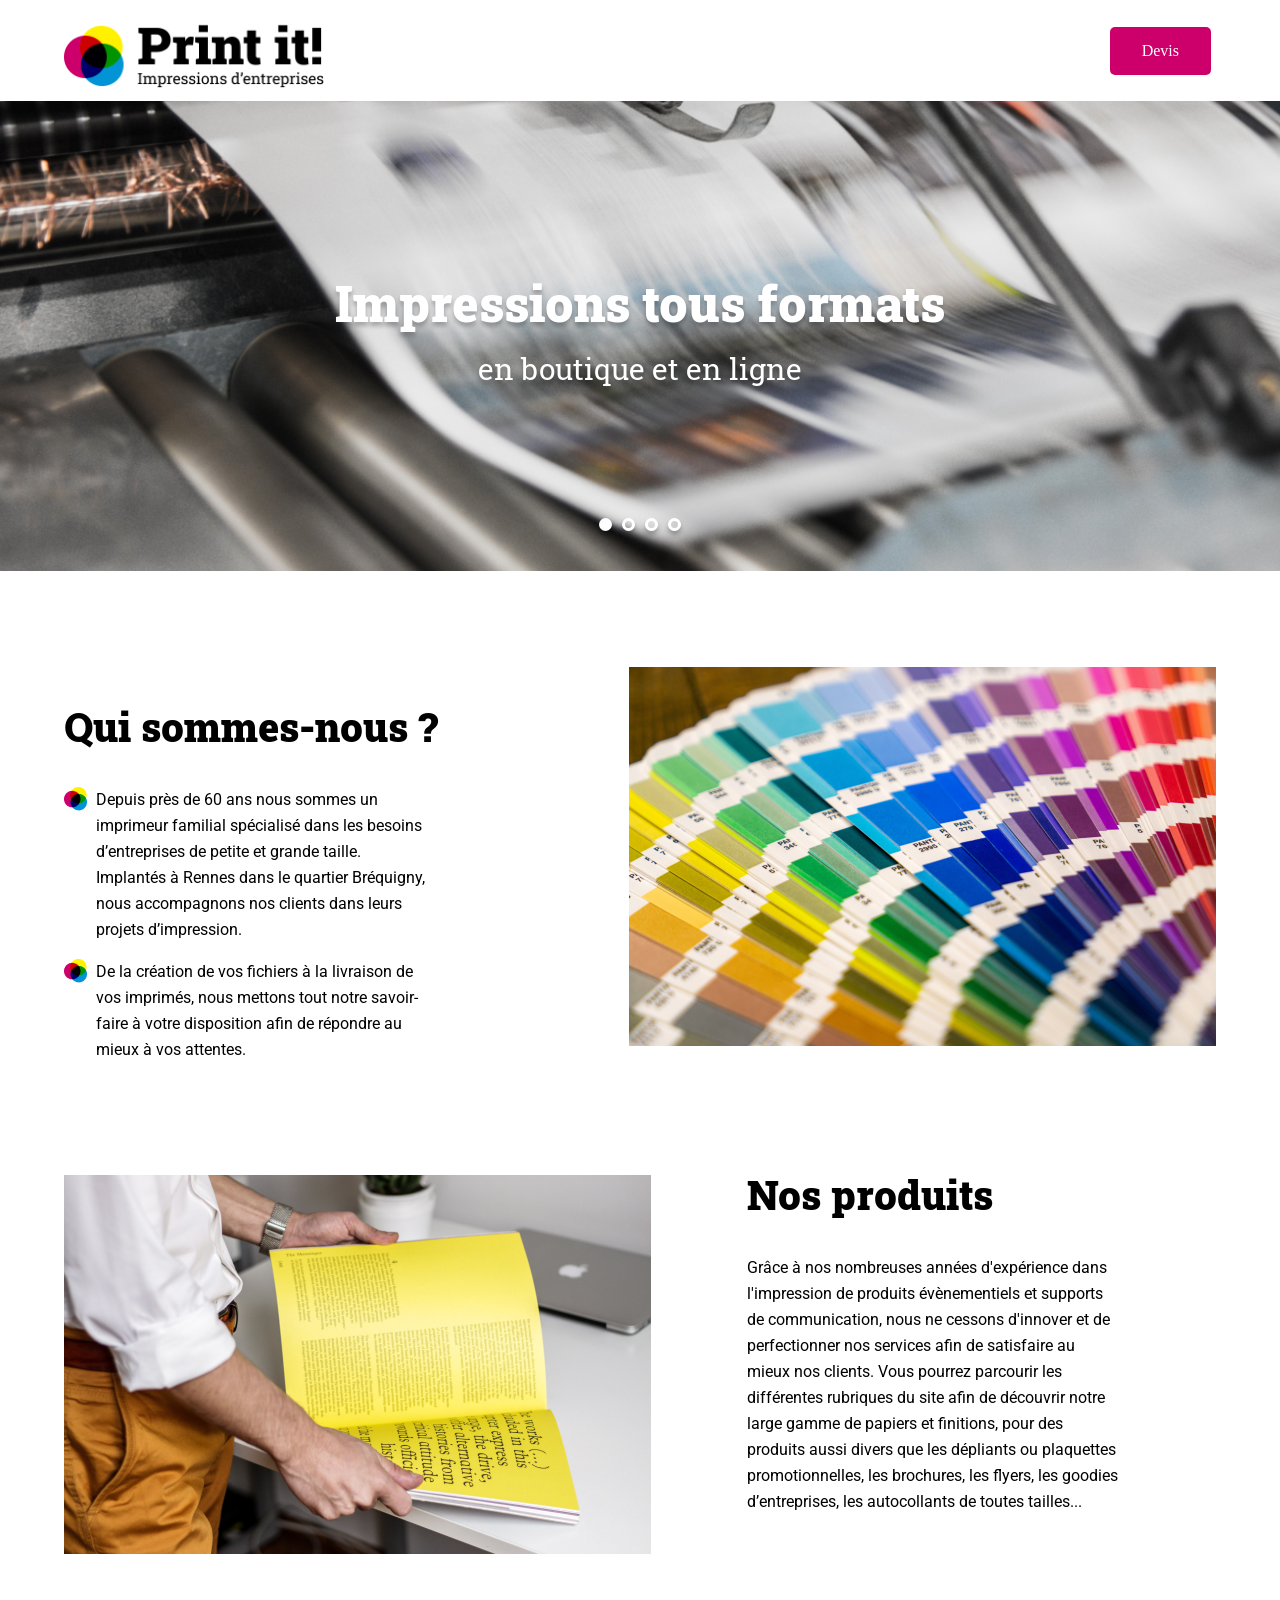
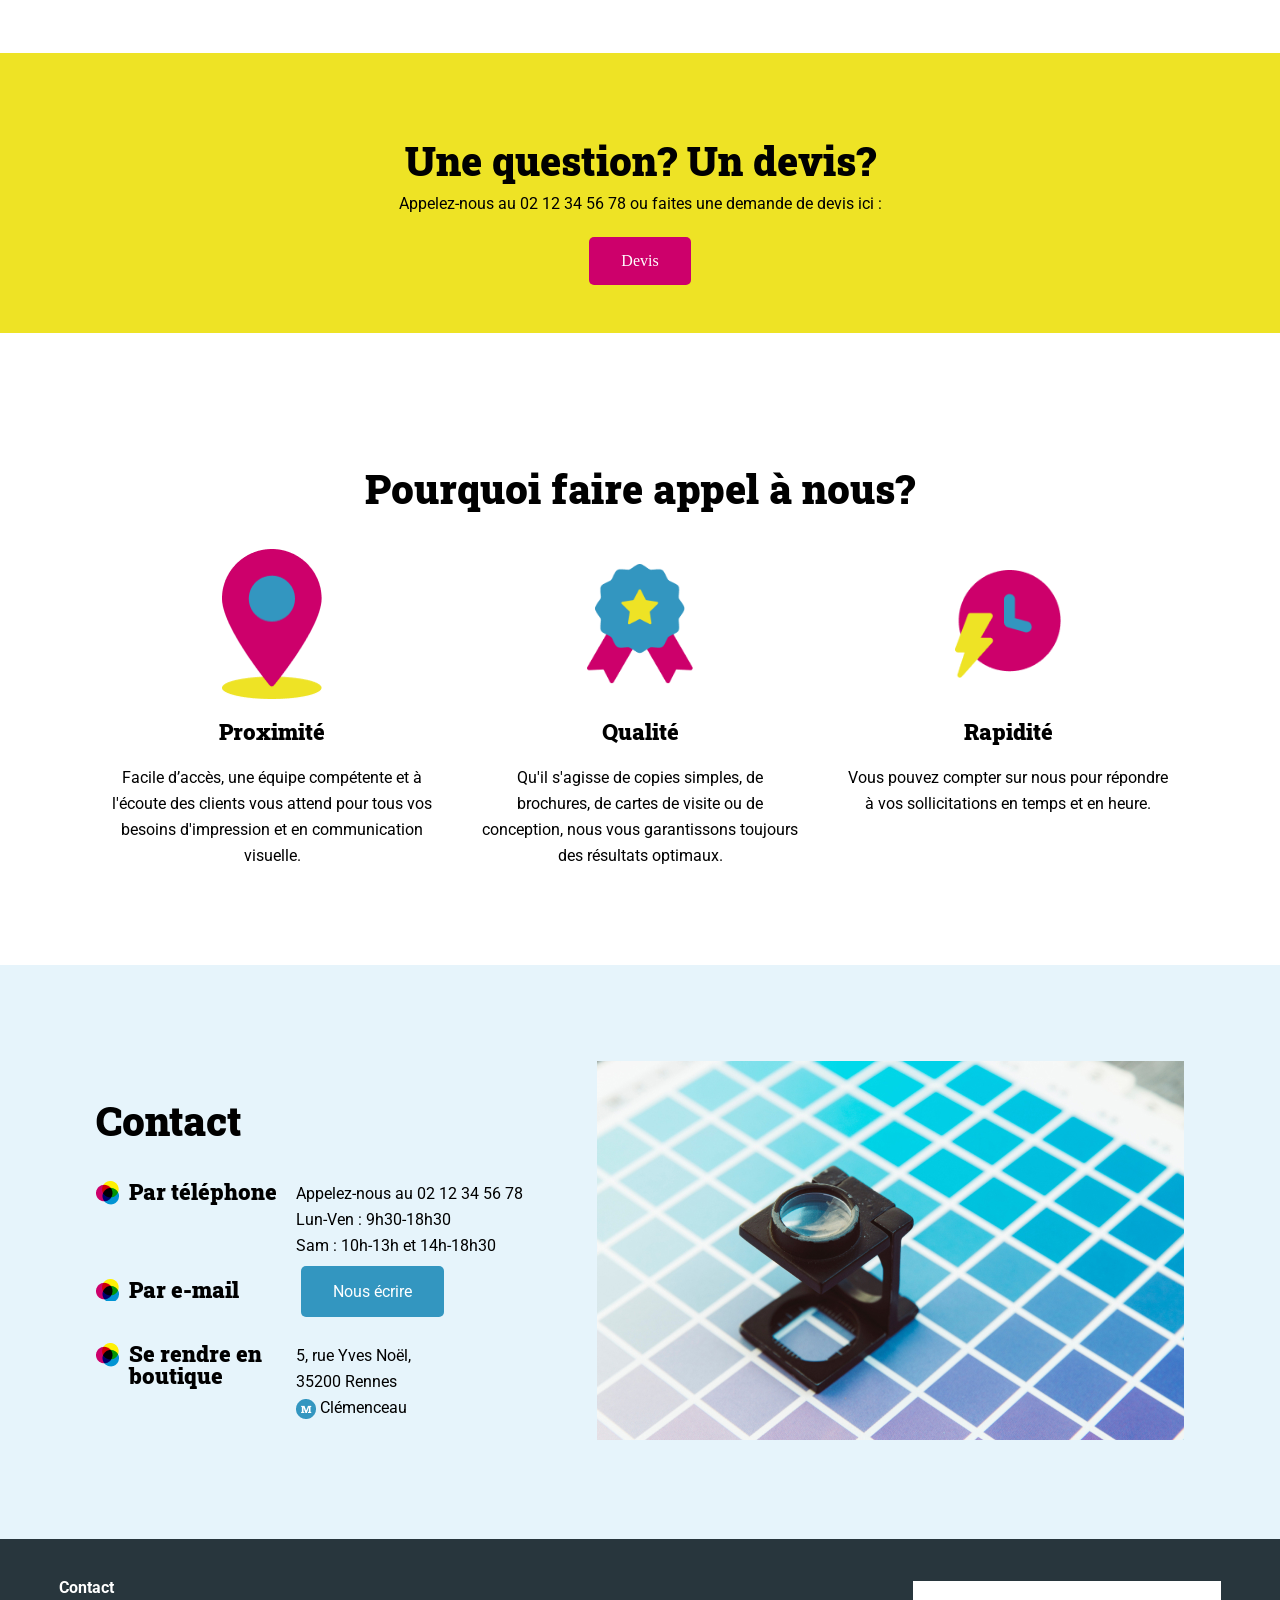
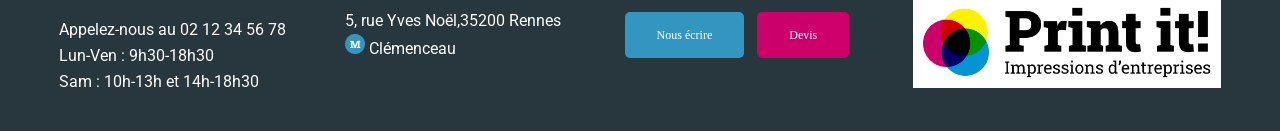
<file: index.html>
<!DOCTYPE html>
<html lang="fr">

<head>
	<meta charset="UTF-8">
	<meta name="viewport" content="width=device-width, initial-scale=1.0">
	<title>Print it ! - Impressions d'entreprise</title>
	<link rel="stylesheet" href="./assets/style.css">
	<link rel="preconnect" href="https://fonts.googleapis.com">
	<link rel="preconnect" href="https://fonts.gstatic.com" crossorigin>
	<link
		href="https://fonts.googleapis.com/css2?family=Roboto:wght@400;700&family=Roboto+Slab:wght@400;900&display=swap"
		rel="stylesheet">
	<script src="./assets/slider.js" defer></script>
</head>

<body>
	<header class="container">
		<h1>
			<img class="logo" src="./assets/images/logo.png" alt="Print it ! Impressions d'entreprises">
		</h1>
		<a class="btn devis" href="mailto:contact@print-it.tld">Devis</a>
	</header>
	<main>
		<!-- Carrousel -->
		<div id="banner">
			<!-- Les Slides -->
			<img class="banner-img" src="./assets/images/slideshow/slide1.jpg" id="slide">
			<p id="tagLine">Impressions tous formats <span>en boutique et en ligne</span></p>
			<!-- Les flèches -->
			<div class="arrow">
				<img class="arrow_left" id="arrow_Left" src="./assets/images/arrow_left.png" alt="arrow_left">
				<img class="arrow_right" id="arrow_Right" src="./assets/images/arrow_right.png" alt="arrow_right">
			</div>
			<!-- Les boutons  -->
			<div id="dotsContainer" class="dots">
				<!-- les dots sont là -->
			</div>
		</div>
		<section id="about-us" class="container">
			<div>
				<h2>Qui sommes-nous ?</h2>
				<ul>
					<li>Depuis près de 60 ans nous sommes un imprimeur familial spécialisé dans les besoins
						d’entreprises de petite et grande taille. Implantés à Rennes dans le quartier Bréquigny, nous
						accompagnons nos clients dans leurs projets d’impression.</li>
					<li>De la création de vos fichiers à la livraison de vos imprimés, nous mettons tout notre
						savoir-faire à votre disposition afin de répondre au mieux à vos attentes.</li>
				</ul>
			</div>
			<aside>
				<img src="./assets/images/colors.jpg" alt="palette multicolore">
			</aside>
		</section>
		<section id="products" class="container">
			<div>
				<h2>Nos produits</h2>
				<p>Grâce à nos nombreuses années d'expérience dans l'impression de produits évènementiels et supports de
					communication, nous ne cessons d'innover et de perfectionner nos services afin de satisfaire au
					mieux nos clients. Vous pourrez parcourir les différentes rubriques du site afin de découvrir notre
					large gamme de papiers et finitions, pour des produits aussi divers que les dépliants ou plaquettes
					promotionnelles, les brochures, les flyers, les goodies d’entreprises, les autocollants de toutes
					tailles... </p>
			</div>
			<aside>
				<img src="./assets/images/yellow-book.jpg" alt="Imprimeur avec un livre jaune dans les mains">
			</aside>

		</section>
		<section id="question" class="bg-yellow">
			<h2>Une question? Un devis?</h2>
			<p>Appelez-nous au 02 12 34 56 78 ou faites une demande de devis ici :</p>
			<a href="mailto:contact@print-it.tld" class="btn devis">Devis</a>
		</section>
		<section id="why-us" class="container">
			<h2>Pourquoi faire appel à nous?</h2>
			<div>
				<article>
					<img src="./assets/images/proximity-icon.png" alt="Icone Proximité">
					<h3>Proximité</h3>
					<p>Facile d’accès, une équipe compétente et à l'écoute des clients vous attend pour tous vos besoins
						d'impression et en communication visuelle.</p>
				</article>
				<article>
					<img src="./assets/images/quality-icon.png" alt="Icone Qualité">
					<h3>Qualité</h3>
					<p>Qu'il s'agisse de copies simples, de brochures, de cartes de visite ou de conception, nous vous
						garantissons toujours des résultats optimaux.</p>
				</article>
				<article>
					<img src="./assets/images/speedy-icon.png" alt="Rapidité Qualité">
					<h3>Rapidité</h3>
					<p>Vous pouvez compter sur nous pour répondre à vos sollicitations en temps et en heure.</p>
				</article>
			</div>
		</section>
		<section id="contact" class="bg-lightblue">
			<div class="container">
				<div>
					<h2>Contact</h2>
					<div>
						<h3>Par téléphone</h3>
						<ul>
							<li>Appelez-nous au 02 12 34 56 78</li>
							<li>Lun-Ven : 9h30-18h30</li>
							<li>Sam : 10h-13h et 14h-18h30</li>
						</ul>
					</div>
					<div>
						<h3>Par e-mail</h3>
						<p>
							<a href="mailto:contact@print-it.tld" class="btn">Nous écrire</a>
						</p>
					</div>
					<div>
						<h3>Se rendre en boutique</h3>
						<p>5, rue Yves Noël,<br>
							35200 Rennes<br>
							<img class="inline-icon" src="./assets/images/metro.png" alt="metro" /> Clémenceau
						</p>
					</div>
				</div>
				<div>
					<img src="./assets/images/magnifying-glass.jpg" alt="Loupe avec palette bleue">
				</div>

			</div>
		</section>
	</main>
	<footer>
		<div>
			<p class="footer-contact">Contact</p>
			<ul>
				<li>Appelez-nous au 02 12 34 56 78</li>
				<li>Lun-Ven : 9h30-18h30</li>
				<li>Sam : 10h-13h et 14h-18h30</li>
			</ul>
		</div>
		<div>
			<p>5, rue Yves Noël,35200 Rennes<br>
				<img src="./assets/images/metro.png" alt="metro" /> Clémenceau
			</p>
		</div>
		<div>
			<a href="mailto:contact@print-it.tld" class="btn">Nous écrire</a>
			<a href="mailto:contact@print-it.tld?subject=Demande&nbsp;de&nbsp;devis" class="btn devis">Devis</a>
		</div>
		<div>
			<img class="footer-logo" src="./assets/images/logo.png" alt="Print it ! Impressions d'entreprises">
		</div>
	</footer>
	<script src="./assets/script.js"></script>
</body>

</html>
</file>
<file: assets/style.css>
/* variables declaration */
:root {
	--primary-color: #3396C0;
	--secondary-color: #CD006B;
	--third-color: #EEE325;
}

/* Reset CSS */
* {
	-webkit-box-sizing: border-box;
	-moz-box-sizing: border-box;
	box-sizing: border-box;
}

html,
body,
div,
span,
applet,
object,
iframe,
h1,
h2,
h3,
h4,
h5,
h6,
p,
blockquote,
pre,
a,
abbr,
acronym,
address,
big,
cite,
code,
del,
dfn,
em,
img,
ins,
kbd,
q,
s,
samp,
small,
strike,
strong,
sub,
sup,
tt,
var,
b,
u,
i,
center,
dl,
dt,
dd,
ol,
ul,
li,
fieldset,
form,
label,
legend,
table,
caption,
tbody,
tfoot,
thead,
tr,
th,
td,
article,
aside,
canvas,
details,
embed,
figure,
figcaption,
footer,
header,
hgroup,
menu,
nav,
output,
ruby,
section,
summary,
time,
mark,
audio,
video {
	margin: 0;
	padding: 0;
	border: 0;
	font: inherit;
	font-size: 100%;
	vertical-align: baseline;
}

/* HTML5 display-role reset for older browsers */
article,
aside,
details,
figcaption,
figure,
footer,
header,
hgroup,
menu,
nav,
section {
	display: block;
}

body {
	line-height: 1;
}

ol,
ul {
	list-style: none;
}

blockquote,
q {
	quotes: none;
}

blockquote:before,
blockquote:after,
q:before,
q:after {
	content: none;
}

table {
	border-collapse: collapse;
	border-spacing: 0;
}

body {}

section {
	margin-block: 6em;
}

h2 {
	font-family: 'Roboto Slab', sans-serif;
	font-size: 40px;
	font-weight: 900;
	margin-block: 1em;
}

h3 {
	font-family: 'Roboto Slab', sans-serif;
	font-size: 22px;
	font-weight: 900;
	margin-block: 1em;
}

p,
li {
	font-family: Roboto, sans-serif;
	font-size: 16px;
	line-height: 26px;
}

.container {
	max-width: 1440px;
	margin-inline: auto;
	padding-inline: 5%;
}

header {
	display: flex;
	justify-content: space-between;
	align-items: center;
}

.logo {
	width: 260px;
	margin-block: 10px;
}

.btn {
	background-color: var(--primary-color);
	padding: 16px 32px;
	margin-inline: 5px;
	border-radius: 5px;
	color: white;
	text-decoration: none;
}

.devis {
	background-color: var(--secondary-color);
}

#banner {
	display: flex;
	flex-direction: column;
	align-items: center;
	justify-content: center;
	width: 100%;
	min-height: 470px;
	position: relative;
}

.banner-img {
	position: absolute;
	width: 100%;
	height: 100%;
	z-index: -1;
	object-fit: cover;
	object-position: center;
}

/* Code CSS en prévision de l'ajout d'un carousel pour la bannière */


/* Gestion des fleches du carrousel */
#banner .arrow {
	cursor: pointer;
	display: flex;
	align-items: center;
	opacity: 0;
	transition: opacity 0.6s ease;

}

#banner .arrow_left {
	position: absolute;
	left: 10px;
	padding: 16px;
	background-color: rgba(0, 0, 0, 0.6);
	border-radius: 6px;
	/* Pour centrer correctement la flèche au milieu de la bannière */
	transform: translate(0, -50%);

}

#banner .arrow_right {
	position: absolute;
	right: 10px;
	padding: 16px;
	background-color: rgba(0, 0, 0, 0.6);
	border-radius: 6px;
	/* Pour centrer correctement la flèche au milieu de la bannière */
	transform: translate(0, -50%);
}

#banner:hover .arrow {
	opacity: 1;
}

/* Gestion des points du carrousel */
.dots {
	position: absolute;
	bottom: 40px;
	display: flex;
}

.dot {
	margin-inline: 5px;
	width: 13px;
	height: 13px;
	background-color: #ffffff00;
	border: 3px solid #fff;
	border-radius: 100%;
	box-shadow: 0 4px 4px rgba(0, 0, 0, 0.25);
}

.active {
	background-color: #fff;
}

.dot_selected {
	background-color: #fff;
}

/* Fin du code CSS pour le carousel */
#banner p {
	font-family: 'Roboto Slab', sans-serif;
	font-weight: 900;
	font-size: 50px;
	line-height: 66px;
	color: white;
	text-shadow: 0 4px 4px rgba(0, 0, 0, 0.25);
	text-align: center;
}

#banner span {
	display: block;
	font-weight: 400;
	font-size: 30px;
}

#about-us {
	display: flex;
}

#about-us article,
#about-us aside {
	flex: 1;
}

#about-us li {
	background: url("./images/tricolor-icon.png") no-repeat left top;
	font-size: 16px;
	line-height: 26px;
	padding-left: 2em;
	width: 65%;
	margin-bottom: 1em;

}

#products {
	display: flex;
	align-items: flex-start;
	flex-direction: row-reverse;
}

#products div,
#products aside {
	flex: 1;
}

#products div {
	padding: 0 6em;
}

#products h2 {
	margin-top: 0;
}

.bg-yellow {
	background-color: var(--third-color);
}

#question {
	display: flex;
	flex-direction: column;
	align-items: center;
	padding-block: 3em;
}

#question h2 {
	margin-bottom: 10px;
}

#question p {
	margin-bottom: 20px;
}

#why-us {
	display: flex;
	flex-direction: column;
	text-align: center;
}

#why-us>div {
	display: flex;
	justify-content: space-evenly;
}

#why-us article {
	max-width: 320px;
	display: flex;
	flex-direction: column;
}

#why-us img {
	width: 33%;
	height: 150px;
	text-align: center;
	margin-inline: auto;
	margin-block: 0;
	object-fit: contain;
}

.bg-lightblue {
	background-color: #E6F4FB;
}

#contact {
	margin-bottom: 0;
}

#contact article,
#contact div {
	flex: 1;
}


#contact .container {
	flex-direction: row;
	display: flex;
	padding: 6em;
}

#contact .container>div>div {
	display: flex;
	padding-bottom: 20px;
}

#contact h3 {
	margin-top: 0;
	background: url("./images/tricolor-icon.png") no-repeat left top;
	padding-left: 1.5em;
	width: 200px;
}

.inline-icon {
	vertical-align: middle;
}

footer {
	background-color: #28363D;
	color: white;
	display: flex;
	padding-block: 3em;
	justify-content: space-evenly;
	font-size: 12px;
	align-items: center;
}

footer div {

	position: relative;
}

.footer-logo {
	background-color: white;
	max-width: 308px;
	padding: 10px;
}

.footer-contact {
	margin-bottom: 1em;
	font-weight: 700;
	font-size: 16px;

}

@media all and (max-width: 1250px) {
	#contact>article {
		flex: 2;
	}
}
</file>
